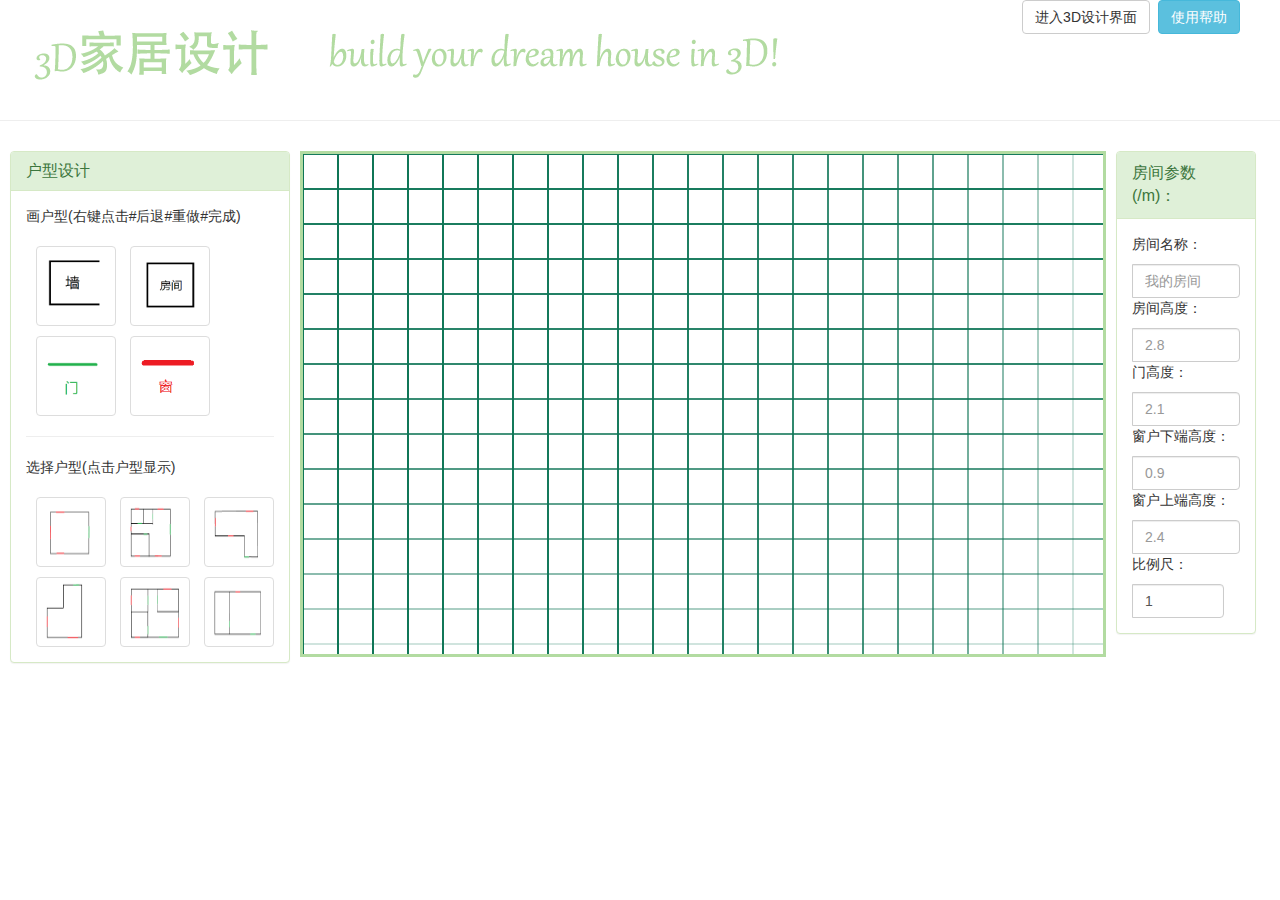
<file: index.html>
<!DOCTYPE html>
<html lang="en">
<head>
    <meta charset="UTF-8">
    <meta name="viewport" content="width=device-width, initial-scale=1" />
    <title>家居设计</title>
    <script src="third-party/jquery/jquery.min.js"></script>
    <link rel="stylesheet" href="third-party/bootstrap/bootstrap.css">
    <script src="third-party/bootstrap/bootstrap.js"></script>
    <link rel="stylesheet" href="style/design.css">
</head>
<body>
<div id="page">
    <div id="container">
        <a id="next" class="btn btn-default" href="main_page.html" style="right:130px;position: fixed;top:0;">进入3D设计界面</a>
        <button class="btn btn-info" data-toggle="modal" data-target="#myModal"style="right:40px;position: fixed;top:0;">
            使用帮助
        </button>
        <div style="background-image: url(images/head2.png);width: 1300px;height: 100px;"></div>
        <hr>
        <div class="panel panel-success">
            <div class="panel-heading">
                <h3 class="panel-title">户型设计</h3>
            </div>
            <div class="panel-body">
                <div class="draw">
                    <p>画户型(右键点击#后退#重做#完成)</p>
                    <img id="wallId"src="images/wall.png" class="img-thumbnail" title="画墙">
                    <img id="roomId"src="images/room.png" class="img-thumbnail" title="画房间">
                    <img id="doorId"src="images/door.png" class="img-thumbnail"title="画门">
                    <img id="windowId"src="images/window.png" class="img-thumbnail"title="画窗">
                </div>
                <hr>
                <div class="roomType">
                    <p>选择户型(点击户型显示)</p>
                    <img id="room_0"src="images/room_0.png" class="img-thumbnail"title="户型1">
                    <img id="room_1"src="images/room_1.png" class="img-thumbnail"title="户型2">
                    <img id="room_2"src="images/room_2.png" class="img-thumbnail"title="户型3">
                    <img id="room_3"src="images/room_3.png" class="img-thumbnail"title="户型4">
                    <img id="room_4"src="images/room_4.png" class="img-thumbnail"title="户型5">
                    <img id="room_5"src="images/room_5.png" class="img-thumbnail"title="户型6">
                </div>
            </div>
        </div>
        <div id="board">
            <canvas id='canvasId' class="canvas" width="800px"height="500px"></canvas>
            <div id="menu" class="skin">
                <div id="back" class="items">
                    <a>后退</a>
                </div>
                <div id="redo" class="items">
                    <a>重做</a>
                </div>
                <div id="finish" class="items">
                    <a>完成</a>
                </div>
            </div>

        </div>
        <div id="tip" class="panel panel-success">
            <div class="panel-heading">
                <p class="panel-title">
                    房间参数(/m)：
                </p>
            </div>
            <div class="panel-body">
                <div class="input-group">
                    <p>房间名称：</p>
                    <input id="name" type="text" class="form-control" placeholder="我的房间">
                </div>
                <div class="input-group">
                    <p>房间高度：</p>
                    <input id="room_h" type="text" class="form-control" placeholder="2.8">
                </div>
                <div class="input-group">
                    <p>门高度：</p>
                    <input id="door_h" type="text" class="form-control" placeholder="2.1">
                </div>
                <div class="input-group">
                    <p>窗户下端高度：</p>
                    <input id="window_l" type="text" class="form-control" placeholder="0.9">
                </div>
                <div class="input-group">
                    <p>窗户上端高度：</p>
                    <input id="window_h" type="text" class="form-control" placeholder="2.4">
                </div>
                <div class="input-group">
                    <p>比例尺：</p>
                    <input id="scale" type="number" class="form-control" min="0.5" max="1.1" step="0.01" value="1">
                </div>

            </div>
        </div>
    </div>
</div>

<!--<footer style="text-align: center">@齐鲁软件大赛作品</footer>-->

<!-- 模态框（Modal） -->
<div class="modal fade" id="myModal" tabindex="-1" role="dialog" aria-labelledby="myModalLabel" aria-hidden="true">
    <div class="modal-dialog">
        <div class="modal-content">
            <div class="modal-header">
                <button type="button" class="close" data-dismiss="modal" aria-hidden="true">
                    &times;
                </button>
                <h4 class="modal-title" id="myModalLabel">
                    使用帮助
                </h4>
            </div>
            <div class="modal-body">
                #户型设计：可以自己设计户型，选择【画墙（直线）】，【画房间（矩形）】，画【门窗】。<br>
                #右键点击：点击【完成】之后不可继续绘制，点击画图工具可以继续绘制。<br>
                #选择户型：有6种户型可供选择。<br>
                #房间参数：右边栏设置房间高度等参数，单位（米）。<br>
                #比例尺  ：默认一个网格表示1米。<br>
                #设计完成：点击【进入3D设计页面】。<br>
                #跳过设计：直接进入3D界面，默认户型为户型1。
            </div>
            <div class="modal-footer">
                <button type="button" class="btn btn-default" data-dismiss="modal">关闭
                </button>
            </div>
        </div>
    </div>
</div>
<script src="js/canvas_WallS.js"></script>
</body>
</html>
</file>
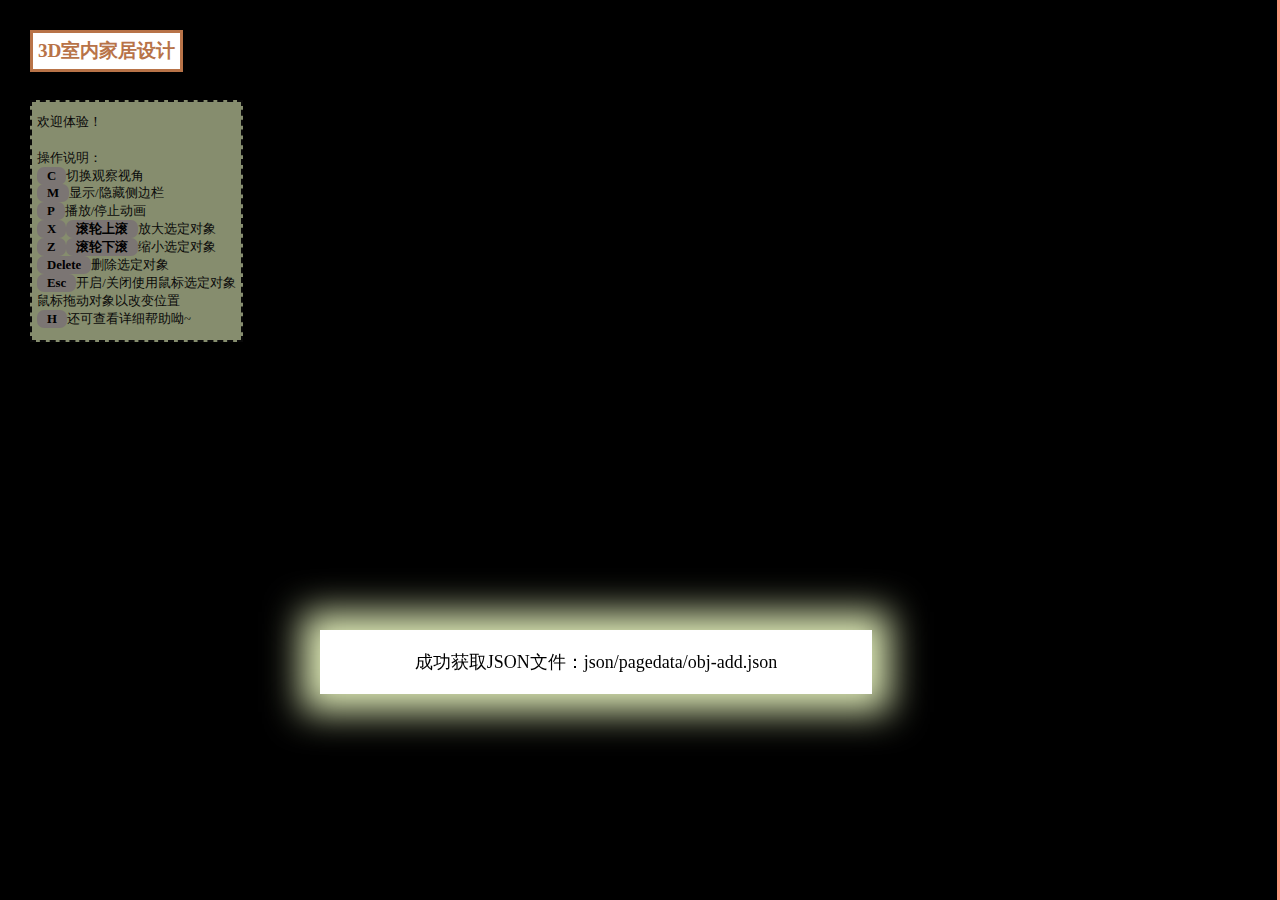
<file: main_page.html>
<!DOCTYPE html>
<html lang="en">
<head>
    <meta charset="UTF-8">
    <!-- 不建议用户使用页面缩放，Bootstrap推荐，也适合我们的项目 -->
    <meta name="viewport" content="width=device-width, initial-scale=1, maximum-scale=1, user-scalable=no">
    <title>家居设计</title>
    <script type="text/javascript" src="third-party/jquery/jquery.min.js"></script>
    <script type="text/javascript" src="third-party/three.js/three.min.js"></script>
    <script type="text/javascript" src="third-party/three.js/OBJLoader.js"></script>
    <script type="text/javascript" src="third-party/three.js/MTLLoader.js"></script>
    <link rel="stylesheet" type="text/css" href="style/3d-scene.css">
</head>
<body>
    <div id="left_panel">
        <!--300px*300px是一个预设值，仅用于调试。在main_frame.js脚本中，页面加载完毕和窗口大小改变时会更改-->
        <canvas id="canvas"></canvas>
        <!--canvas和div的样式定义写在style.css中-->
        <div id="title_text">3D室内家居设计</div>
        <div id="instruction_text">
            <p>欢迎体验！</p>

            <br/>
            <p>操作说明：</p>
            <p><span class="key">C</span>切换观察视角</p>
            <p><span class="key">M</span>显示/隐藏侧边栏</p>
            <p><span class="key">P</span>播放/停止动画</p>
            <p><span class="key">X</span><span class="key">滚轮上滚</span>放大选定对象</p>
            <p><span class="key">Z</span><span class="key">滚轮下滚</span>缩小选定对象</p>
            <p><span class="key">Delete</span>删除选定对象</p>
            <p><span class="key">Esc</span>开启/关闭使用鼠标选定对象</p>
            <p>鼠标拖动对象以改变位置</p>
            <p><span class="key">H</span>还可查看详细帮助呦~</p>
        </div>
        <div id="qilusoft_text"><!--齐鲁软件大赛参赛作品--></div>
        <div id="debug_text"><!--调试输出--></div>
        <div id="popup_text">弹出提示</div>
    </div>
    <div id="right_panel">
        <div id="cselect" class="choice-selector">选择菜单的内容：</div>
        <div id="list_1" class="right-panel-list" style="visibility: visible;">
            <!--要想切换元素是否显示在屏幕上，可以通过修改CSS的display属性来实现，具体是在none和block之间进行切换。-->
            <!-- TODO: 增加不同列表的切换功能，以便实现对光源的列表式管理 -->
            <div id="ctitle" class="choice-title">操作名称</div>
            <div id="cinst" class="choice-instruction" style="display: none;">操作说明</div>
            <ul id="clist" class="choice-list">
                <li>
                    <!-- TODO: 在这里为每一种元素添加图标 -->
                    <p>{{item.name}}</p>
                </li>
            </ul>
        </div>
        <div id="list_2" class="right-panel-list"></div>
    </div>
    <div id="background-overlay-layer"></div>

    <div id="docs" class="overlay-layer">
        <div id="docs-text" class="overlay-layer-text">
            <h3>使用说明</h3>
            <p>按下M键显示侧边栏，在侧边栏最上端可以选择菜单内容：</p>
            <p>添加家具：选择所要添加的家具后，在3D视角中点击鼠标左键，安放家具，还可以通过鼠标滚轮调整家具大小。在3D视角中ESC开启关闭鼠标选定对象。</p>
            <p>添加光源：与添加家具的方法相同。</p>
            <p>设置场景：可以在这里对场景的各个参数进行调整。</p>
            <p>设置光源：可以在这里对光源的各个参数进行调整。</p>
            <p>在3D视角中按P键可以暂停/开始播放动画。</p>
            <p>在3D视角中ESC开启关闭鼠标选定对象。</p>
            <p>在3D视角中按下Delete可以删除指定对象。</p>
            <br />
            <p>另外，如遇任何问题，请尝试直接刷新页面。侧边栏出错，请尝试切换不同的侧边页面，然后切换回去。</p>
            <br />
            <p>现在，你可以来布置你温馨的小家了！</p>
            <br />
            <div id="newField"></div>
        </div>
    </div>
    <!--凡操作DOM的JavaScript脚本，要么放在<body>的末尾，要么使用body onload，再者就是jQuery的ready事件-->
    <script type="text/javascript" src="js/main_frame.js"></script>
</body>
</html>
</file>
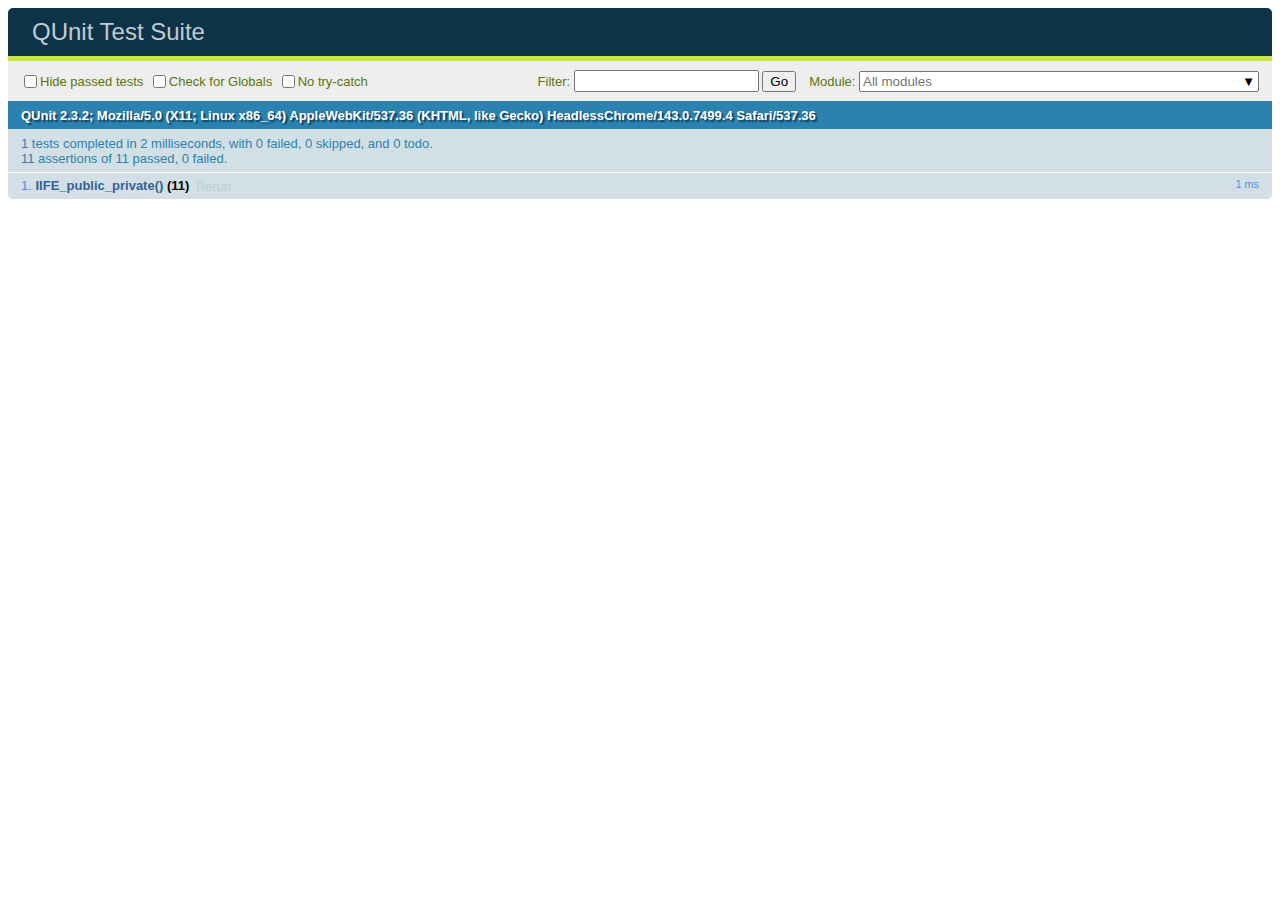
<file: qunit_test.html>
<!DOCTYPE html>
<html>
<head>
    <title>QUnit Test Suite</title>
    <link rel="stylesheet" type="text/css" href="third-party/qunit/qunit.css" media="screen">
    <script type="text/javascript" src="third-party/qunit/qunit.js"></script>
    <!-- Your project file goes here -->
    <!--<script type="text/javascript" src="js/main_frame.js"></script>-->
    <!-- Your tests file goes here -->
    <script type="text/javascript" src="js/test.js"></script>
</head>
<body>
<h1 id="qunit-header">QUnit Test Suite</h1>
<h2 id="qunit-banner"></h2>
<div id="qunit-testrunner-toolbar"></div>
<h2 id="qunit-userAgent"></h2>
<ol id="qunit-tests"></ol>
</body>
</html>
</file>
<file: style/design.css>
.panel-success {
    margin-top: 10px;
    margin-left: 10px;
    width: 280px;
    height: auto;
    float: left;
}
.panel-body img{
    width: 80px;
    height: 80px;
    margin-top: 10px;
    margin-left: 10px;
}
.roomType img{
    width: 70px;
    height: 70px;
    margin-top: 10px;
    margin-left: 10px;
}
.panel-body img:hover{
    border: solid #6BCDDA 2px;
    cursor: pointer;
}
.skin {
    background-color: #f0f0f0;
    background-image: -webkit-gradient(linear,left top, left bottom,from(#fefefe), color-stop(0.5,#f0f0f0), color-stop(0.51, #e6e6e6));
    background-image: -moz-linear-gradient(#fefefe 0%, #f0f0f0 50%, #e6e6e6 51%);
    background-image: -o-linear-gradient(#fefefe 0%, #f0f0f0 50%, #e6e6e6 51%);
    background-image: -ms-linear-gradient(#fefefe 0%, #f0f0f0 50%, #e6e6e6 51%);
    background-image: linear-gradient(#fefefe 0%, #f0f0f0 50%, #e6e6e6 51%);
    width : 80px;
    border : 1px solid #b2dba1;
    padding : 2px;
    visibility : hidden;
    position : absolute;
    text-align: center;
    box-shadow: 1px -1px 0 rgba(255, 255, 255, 0.6) inset;
    -moz-box-shadow: 1px -1px 0 rgba(255, 255, 255, 0.6) inset;
    -webkit-box-shadow: 1px -1px 0 rgba(255, 255, 255, 0.6) inset;
}
.skin:hover{
    overflow:hidden;
    position:absolute;
    opacity:0.9;
    /* Gradients! */
    background-image:-webkit-gradient(linear, left top, right top, from(rgba(168,168,168,0.5)),color-stop(0.5,rgba(168,168,168,0)), to(rgba(168,168,168,0.5)));
    background-image:-moz-linear-gradient(left, rgba(168,168,168,0.5), rgba(168,168,168,0) 50%, rgba(168,168,168,0.5));
    background-image:-o-linear-gradient(left, rgba(168,168,168,0.5), rgba(168,168,168,0) 50%, rgba(168,168,168,0.5));
    background-image:-ms-linear-gradient(left, rgba(168,168,168,0.5), rgba(168,168,168,0) 50%, rgba(168,168,168,0.5));
    background-image:linear-gradient(left, rgba(168,168,168,0.5), rgba(168,168,168,0) 50%, rgba(168,168,168,0.5));
    /* Creating borders with box-shadow. Useful, as they don't affect the size of the element. */
    box-shadow:-1px 0 0 #a3a3a3,-2px 0 0 #fff,1px 0 0 #a3a3a3,2px 0 0 #fff;
    -moz-box-shadow:-1px 0 0 #a3a3a3,-2px 0 0 #fff,1px 0 0 #a3a3a3,2px 0 0 #fff;
    -webkit-box-shadow:-1px 0 0 #a3a3a3,-2px 0 0 #fff,1px 0 0 #a3a3a3,2px 0 0 #fff;
    /* This will create a smooth transition for the opacity property */
    -moz-transition:0.25s all;
    -webkit-transition:0.25s all;
    -o-transition:0.25s all;
    transition:0.25s all;
}

div.items {
    margin : 1px 0;
}
div.items a {
    text-decoration : none;
}
div.items:hover {
    background-color : #c0c0c0;
    cursor: default;
}
#canvasId{
    left: 300px;
    float: left;
    border: 3px solid #b2dba1;
    margin-top: 10px;
    margin-left: 10px;
}
#tip {
    left: 1120px;
    width: 140px;
    height: auto;
}
#page {
    width: 1300px;
    height: 700px;
    overflow-x: auto;
    overflow-y: auto;
}
</file>
<file: style/3d-scene.css>
/* 现代艺术馆  【使用】
 * http://www.peise.net/2014/0222/4112.html
 * 棕褐    #B87348
 * 桃红    #F9957D
 * 浅橄榄  #DFEBB7
 * 冰蓝    #D0F3F7
 * 海水蓝  #6BCDDA
 */

/* 橄榄色家居
 * http://www.peise.net/2012/1227/2655.html
 * 炭灰色  #14162B
 * 月白    #EBE3E0
 * 浅橄榄  #CACA8C
 * 橄榄    #BDC264
 * 深橄榄  #A6A823
 */

/* 带有山大红的英伦风
 * 山大红  #930D14
 * 红      #BD5437
 * 深灰    #91918D
 * 浅灰    #E6E4DA
 * 瓷白    #FFFFFF
 */

#title_text {
    position: absolute; /*使用绝对位置实现对canvas的覆盖显示。*/
    left: 30px;
    top: 30px;
    padding: 5px;
    background-color: #FFFFFF;
    color: #B87348;
    border: solid;
    border-width: 3px;
    font-weight: bold;
    font-size: 120%;
}

#instruction_text {
    position: absolute;
    left: 30px;
    top: 100px;
    padding: 5px;
    background-color: #DFEBB7;
    fill-opacity: 0.75;
    color: #101010;
    border: dashed;
    border-width: 2px;
    font-size: 80%;
    line-height: 40%;
    opacity: 0.6;
}

#qilusoft_text {
    position: absolute;
    left: 0px;
    bottom: 0px;
    color: #006400;
    font-style: italic;
}

#debug_text {
    position: absolute;
    right: 20%;
    bottom: 0px;
    color: #0f0f0f;
    max-height: 50%;
    font-size: 33%;
    text-align: center;
    overflow: hidden;
}

body {
    margin: 0px;
    border: 0px;
    padding: 0px;
    width: 100%;
    height: 100%;
}

canvas {
    position: absolute;
    width: 10px;
    height: 10px;
}

.key {
    padding-bottom: 2px;
    padding-top: 2px;
    padding-left: 10px;
    padding-right: 10px;
    border-radius: 7px;
    font-weight: bold;
    background-color: #CEC3C0;
    color: #000000;
}

#left_panel {
    position: absolute;
    left: 0px;
    top: 0px;
    width: 70%;
    height: 100%;
}

/*将选择面板从左侧移动到右侧之后，需要重新手动定位dat.gui组件的位置。*/
#dat_gui {
    position: relative;
    /* left会在脚本中被重置，故此处仅作初始化，其数值没有实际意义 */
    left: 0px;
    top: 0px;
}

#right_panel {
    position: absolute;
    right: 0px;
    top: 0px;
    width: 30%;
    height: 100%;
    border-left: solid;
    border-left-width: medium;
    border-left-color: #F9957D;
    overflow: scroll;
    overflow-x: hidden;
}

/*选择面板选择框*/
.choice-selector {
    background-color: #B87348;
    color: #FBF3F0;
    font-size: 66%;
    padding: 10px;
    border-bottom: solid;
    border-bottom-color: #FBF3F0;
    border-bottom-width: thin;
}

/*选择面板标题栏*/
.choice-title {
    background-color: #B87348;
    color: #FBF3F0;
    font-size: 200%;
    font-weight: bold;
    padding: 10px;
    padding-left: 20px;
    display: block;
}

/*选择面板说明框*/
.choice-instruction {
    border-color: #B87348;
    border-width: 20px;
    border-top-width: 8px;
    border-style: solid;
    padding-left: 10%;
    padding-right: 10%;
    padding-top: 10px;
    padding-bottom: 10px;
    background-color: #E1896A;
    color: #FFFFFF;
    font-weight: 200;
    font-size: 80%;
    display: block;
}

/*选择面板列表*/
.choice-list {
    list-style: none;
    padding-left: 10px;
    padding-right: 10px;
    margin: 0px;
}
.choice-list li{
    /*margin-top: 12px;*/
    /*margin-bottom: 12px;*/
    background-color: #FFFFFF;
    border-style: dashed;
    border-color: #FDE2DC;
    margin: 20px;
}
.choice-list li img{
    width: 66%;
    padding-left: 17%;
    padding-right: 17%;
    padding-top: 14px;
    padding-bottom: 2px;
}
.choice-list li p{
    padding-top: 2px;
    padding-bottom: 4px;
    text-align: center;
    font-size: 75%;
}
.choice-list li input{
    margin-left: 25px;
    margin-bottom: 10px;
    padding-top: 2px;
    padding-bottom: 4px;
    text-align: center;
    font-size: 90%;
}
.choice-list li:nth-child(even){
    background-color: #F4F3EE;
}
.choice-list li:hover{
    background-color: #D0F3F7;
    /*border-radius: 10px;*/
}
.choice-list li:active{
    background-color: #6BCDDA;
}

/*覆盖层*/
.overlay-layer {
    visibility: hidden;
    position: absolute;
    opacity: 0.80;
    left: 0px;
    top: 0px;
    width: 100%;
    height: 100%;
    background-color: #0f0f0f;
}
/*覆盖层文本*/
.overlay-layer-text {
    position: absolute;
    box-sizing: content-box;
    margin-top: 60px;
    margin-left: 0px;
    margin-right: 0px;
    border-radius: 15px;
    background-color: #F4F3EE;
    overflow: scroll;
    /*overflow-x: hidden;*/
    /*以下的六个量仅作初始化，在脚本中会动态调整*/
    left: 0px;
    padding-left: 0px;
    padding-right: 0px;
    padding-top: 0px;
    padding-bottom: 0px;
    width: 0px;
}
/*覆盖层文本标题*/
.overlay-layer-text h3 {
    text-align: center;
    font-weight: bold;
}

/*登录注册*/
#login-text {

}

#popup_text {
    display: none;
    position: absolute;
    font-size: large;
    width: 40%;
    text-align: center;
    padding: 20px;
    background-color: #FFFFFF;
    box-shadow: 0 0 2em 1em #DFEBB7;
}

#background-overlay-layer {
    position: absolute;
    width: 100%;
    height: 100%;
    left: 0px;
    top: 0px;
    background-color: #ffffff;
    opacity: 0;
}
</file>
<file: third-party/qunit/qunit.css>
/*!
 * QUnit 2.3.2
 * https://qunitjs.com/
 *
 * Copyright jQuery Foundation and other contributors
 * Released under the MIT license
 * https://jquery.org/license
 *
 * Date: 2017-04-18T02:19Z
 */

/** Font Family and Sizes */

#qunit-tests, #qunit-header, #qunit-banner, #qunit-testrunner-toolbar, #qunit-filteredTest, #qunit-userAgent, #qunit-testresult {
	font-family: "Helvetica Neue Light", "HelveticaNeue-Light", "Helvetica Neue", Calibri, Helvetica, Arial, sans-serif;
}

#qunit-testrunner-toolbar, #qunit-filteredTest, #qunit-userAgent, #qunit-testresult, #qunit-tests li { font-size: small; }
#qunit-tests { font-size: smaller; }


/** Resets */

#qunit-tests, #qunit-header, #qunit-banner, #qunit-filteredTest, #qunit-userAgent, #qunit-testresult, #qunit-modulefilter {
	margin: 0;
	padding: 0;
}


/** Header (excluding toolbar) */

#qunit-header {
	padding: 0.5em 0 0.5em 1em;

	color: #8699A4;
	background-color: #0D3349;

	font-size: 1.5em;
	line-height: 1em;
	font-weight: 400;

	border-radius: 5px 5px 0 0;
}

#qunit-header a {
	text-decoration: none;
	color: #C2CCD1;
}

#qunit-header a:hover,
#qunit-header a:focus {
	color: #FFF;
}

#qunit-banner {
	height: 5px;
}

#qunit-filteredTest {
	padding: 0.5em 1em 0.5em 1em;
	color: #366097;
	background-color: #F4FF77;
}

#qunit-userAgent {
	padding: 0.5em 1em 0.5em 1em;
	color: #FFF;
	background-color: #2B81AF;
	text-shadow: rgba(0, 0, 0, 0.5) 2px 2px 1px;
}


/** Toolbar */

#qunit-testrunner-toolbar {
	padding: 0.5em 1em 0.5em 1em;
	color: #5E740B;
	background-color: #EEE;
}

#qunit-testrunner-toolbar .clearfix {
	height: 0;
	clear: both;
}

#qunit-testrunner-toolbar label {
	display: inline-block;
}

#qunit-testrunner-toolbar input[type=checkbox],
#qunit-testrunner-toolbar input[type=radio] {
	margin: 3px;
	vertical-align: -2px;
}

#qunit-testrunner-toolbar input[type=text] {
	box-sizing: border-box;
	height: 1.6em;
}

.qunit-url-config,
.qunit-filter,
#qunit-modulefilter {
	display: inline-block;
	line-height: 2.1em;
}

.qunit-filter,
#qunit-modulefilter {
	float: right;
	position: relative;
	margin-left: 1em;
}

.qunit-url-config label {
	margin-right: 0.5em;
}

#qunit-modulefilter-search {
	box-sizing: border-box;
	width: 400px;
}

#qunit-modulefilter-search-container:after {
	position: absolute;
	right: 0.3em;
	content: "\25bc";
	color: black;
}

#qunit-modulefilter-dropdown {
	/* align with #qunit-modulefilter-search */
	box-sizing: border-box;
	width: 400px;
	position: absolute;
	right: 0;
	top: 50%;
	margin-top: 0.8em;

	border: 1px solid #D3D3D3;
	border-top: none;
	border-radius: 0 0 .25em .25em;
	color: #000;
	background-color: #F5F5F5;
	z-index: 99;
}

#qunit-modulefilter-dropdown a {
	color: inherit;
	text-decoration: none;
}

#qunit-modulefilter-dropdown .clickable.checked {
	font-weight: bold;
	color: #000;
	background-color: #D2E0E6;
}

#qunit-modulefilter-dropdown .clickable:hover {
	color: #FFF;
	background-color: #0D3349;
}

#qunit-modulefilter-actions {
	display: block;
	overflow: auto;

	/* align with #qunit-modulefilter-dropdown-list */
	font: smaller/1.5em sans-serif;
}

#qunit-modulefilter-dropdown #qunit-modulefilter-actions > * {
	box-sizing: border-box;
	max-height: 2.8em;
	display: block;
	padding: 0.4em;
}

#qunit-modulefilter-dropdown #qunit-modulefilter-actions > button {
	float: right;
	font: inherit;
}

#qunit-modulefilter-dropdown #qunit-modulefilter-actions > :last-child {
	/* insert padding to align with checkbox margins */
	padding-left: 3px;
}

#qunit-modulefilter-dropdown-list {
	max-height: 200px;
	overflow-y: auto;
	margin: 0;
	border-top: 2px groove threedhighlight;
	padding: 0.4em 0 0;
	font: smaller/1.5em sans-serif;
}

#qunit-modulefilter-dropdown-list li {
	white-space: nowrap;
	overflow: hidden;
	text-overflow: ellipsis;
}

#qunit-modulefilter-dropdown-list .clickable {
	display: block;
	padding-left: 0.15em;
}


/** Tests: Pass/Fail */

#qunit-tests {
	list-style-position: inside;
}

#qunit-tests li {
	padding: 0.4em 1em 0.4em 1em;
	border-bottom: 1px solid #FFF;
	list-style-position: inside;
}

#qunit-tests > li {
	display: none;
}

#qunit-tests li.running,
#qunit-tests li.pass,
#qunit-tests li.fail,
#qunit-tests li.skipped,
#qunit-tests li.aborted {
	display: list-item;
}

#qunit-tests.hidepass {
	position: relative;
}

#qunit-tests.hidepass li.running,
#qunit-tests.hidepass li.pass:not(.todo) {
	visibility: hidden;
	position: absolute;
	width:   0;
	height:  0;
	padding: 0;
	border:  0;
	margin:  0;
}

#qunit-tests li strong {
	cursor: pointer;
}

#qunit-tests li.skipped strong {
	cursor: default;
}

#qunit-tests li a {
	padding: 0.5em;
	color: #C2CCD1;
	text-decoration: none;
}

#qunit-tests li p a {
	padding: 0.25em;
	color: #6B6464;
}
#qunit-tests li a:hover,
#qunit-tests li a:focus {
	color: #000;
}

#qunit-tests li .runtime {
	float: right;
	font-size: smaller;
}

.qunit-assert-list {
	margin-top: 0.5em;
	padding: 0.5em;

	background-color: #FFF;

	border-radius: 5px;
}

.qunit-source {
	margin: 0.6em 0 0.3em;
}

.qunit-collapsed {
	display: none;
}

#qunit-tests table {
	border-collapse: collapse;
	margin-top: 0.2em;
}

#qunit-tests th {
	text-align: right;
	vertical-align: top;
	padding: 0 0.5em 0 0;
}

#qunit-tests td {
	vertical-align: top;
}

#qunit-tests pre {
	margin: 0;
	white-space: pre-wrap;
	word-wrap: break-word;
}

#qunit-tests del {
	color: #374E0C;
	background-color: #E0F2BE;
	text-decoration: none;
}

#qunit-tests ins {
	color: #500;
	background-color: #FFCACA;
	text-decoration: none;
}

/*** Test Counts */

#qunit-tests b.counts                       { color: #000; }
#qunit-tests b.passed                       { color: #5E740B; }
#qunit-tests b.failed                       { color: #710909; }

#qunit-tests li li {
	padding: 5px;
	background-color: #FFF;
	border-bottom: none;
	list-style-position: inside;
}

/*** Passing Styles */

#qunit-tests li li.pass {
	color: #3C510C;
	background-color: #FFF;
	border-left: 10px solid #C6E746;
}

#qunit-tests .pass                          { color: #528CE0; background-color: #D2E0E6; }
#qunit-tests .pass .test-name               { color: #366097; }

#qunit-tests .pass .test-actual,
#qunit-tests .pass .test-expected           { color: #999; }

#qunit-banner.qunit-pass                    { background-color: #C6E746; }

/*** Failing Styles */

#qunit-tests li li.fail {
	color: #710909;
	background-color: #FFF;
	border-left: 10px solid #EE5757;
	white-space: pre;
}

#qunit-tests > li:last-child {
	border-radius: 0 0 5px 5px;
}

#qunit-tests .fail                          { color: #000; background-color: #EE5757; }
#qunit-tests .fail .test-name,
#qunit-tests .fail .module-name             { color: #000; }

#qunit-tests .fail .test-actual             { color: #EE5757; }
#qunit-tests .fail .test-expected           { color: #008000; }

#qunit-banner.qunit-fail                    { background-color: #EE5757; }


/*** Aborted tests */
#qunit-tests .aborted { color: #000; background-color: orange; }
/*** Skipped tests */

#qunit-tests .skipped {
	background-color: #EBECE9;
}

#qunit-tests .qunit-todo-label,
#qunit-tests .qunit-skipped-label {
	background-color: #F4FF77;
	display: inline-block;
	font-style: normal;
	color: #366097;
	line-height: 1.8em;
	padding: 0 0.5em;
	margin: -0.4em 0.4em -0.4em 0;
}

#qunit-tests .qunit-todo-label {
	background-color: #EEE;
}

/** Result */

#qunit-testresult {
	color: #2B81AF;
	background-color: #D2E0E6;

	border-bottom: 1px solid #FFF;
}
#qunit-testresult .clearfix {
	height: 0;
	clear: both;
}
#qunit-testresult .module-name {
	font-weight: 700;
}
#qunit-testresult-display {
	padding: 0.5em 1em 0.5em 1em;
	width: 85%;
	float:left;
}
#qunit-testresult-controls {
	padding: 0.5em 1em 0.5em 1em;
  width: 10%;
	float:left;
}

/** Fixture */

#qunit-fixture {
	position: absolute;
	top: -10000px;
	left: -10000px;
	width: 1000px;
	height: 1000px;
}
</file>
